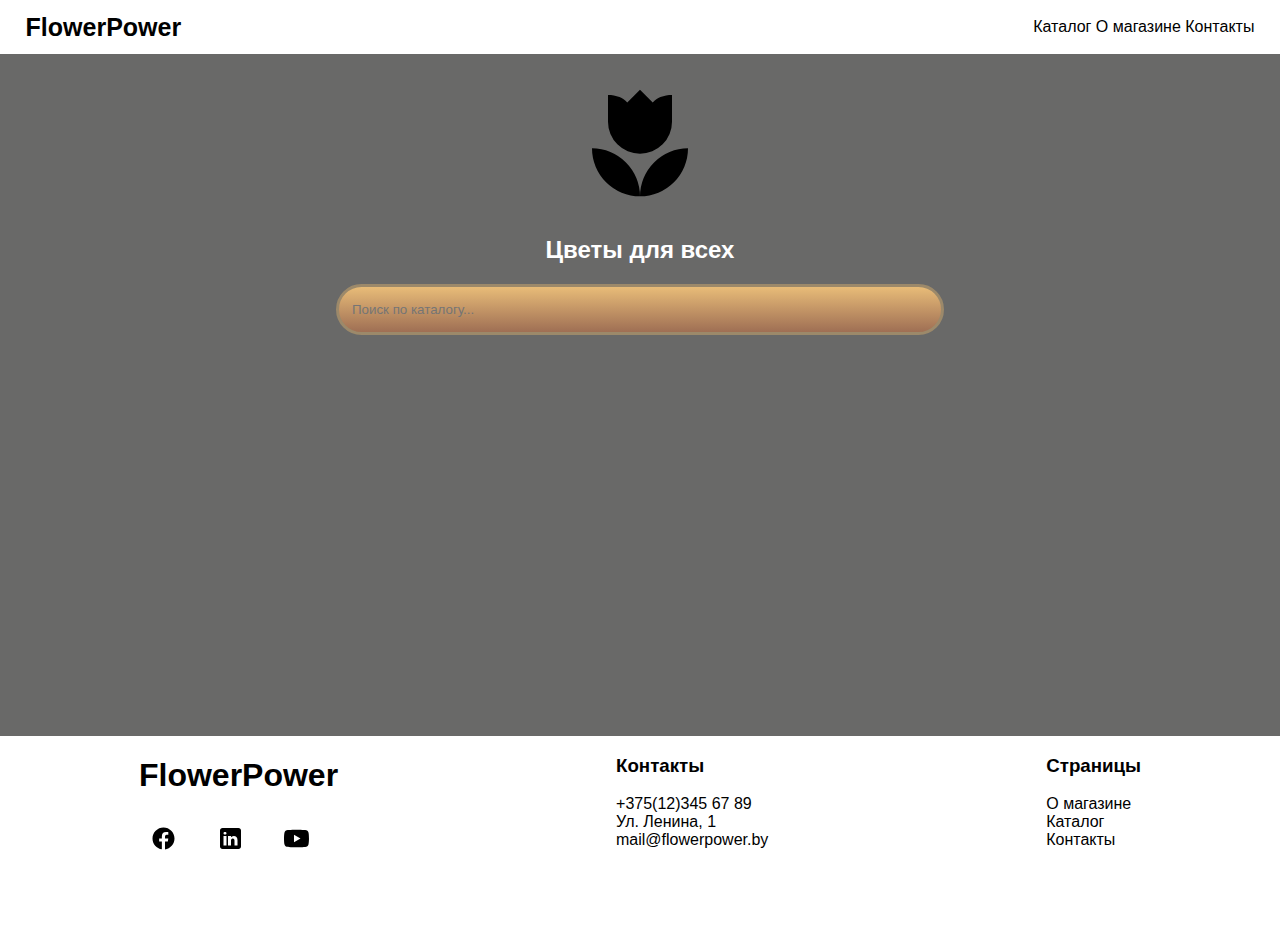
<file: index.html>
<!DOCTYPE html>
<html lang="en">
<head>
    <meta charset="UTF-8">
    <meta name="viewport" content="width=device-width, initial-scale=1.0">
    <title>FlowerPower</title>
    <link rel="icon" href="img/flower.svg" type="image/x-icon">
    <link rel="stylesheet" href="css/style.css">
    <link rel="stylesheet" href="css/catalogue.css">
    <link rel="stylesheet" href="css/index.css">
    <link rel="stylesheet" href="css/mobile.css" media="screen and (max-width:420px)">
</head>
<body>
    <header>
        <a href="index.html">
            <h1>FlowerPower</h1>
        </a>
        <nav>
            <a href="catalogue.html">Каталог</a>
            <a href="about.html">О магазине</a>
            <a href="contacts.html">Контакты</a>
        </nav>
        <div class="navbar">
            <div class="container nav-container">
                <input class="checkbox" type="checkbox">
                <div class="hamburger-lines">
                  <span class="line line1"></span>
                  <span class="line line2"></span>
                  <span class="line line3"></span>
                </div>  
              <ul class="menu-items">
                <li><a href="catalogue.html">Каталог</a></li>
                <li><a href="about.html">О магазине</a></li>
                <li><a href="contacts.html">Контакты</a></li>
              </ul>
            </div>
        </div>
    </header>
    <main>
        <figure><img src="img/flower.svg" class="logo" alt="logo"></figure>
        <h2>Цветы для всех</h2>
        <input type="text" placeholder="Поиск по каталогу..." id="search" >
        <div id="grid">
        </div>
        <template id="bouquet-template">
            <a>
                <img image>
                <p desc></p>
                <p price></p>
            </a>
        </template>
    </main>
    <footer>
        <div>
            <h1>FlowerPower</h1>
            <div class="socials">
                <figure><img src="img/facebook.svg" alt="fb"></figure>
                <figure><img src="img/linkedin.svg" alt="in"></figure>
                <figure><img src="img/youtube.svg" alt="yt"></figure>
            </div>
        </div>
        <div class="VerticalList">
            <h3>Контакты</h3>
            <p>+375(12)345 67 89</p>
            <p>Ул. Ленина, 1</p>
            <p>mail@flowerpower.by</p>
        </div>
        <div class="VerticalList">
            <h3>Страницы</h3>
            <a href="about.html">О магазине</a>
            <a href="catalogue.html">Каталог</a>
            <a href="contacts.html">Контакты</a>
        </div>
    </footer>
    <script src="js/search.js"></script>
</body>
</html>
</file>
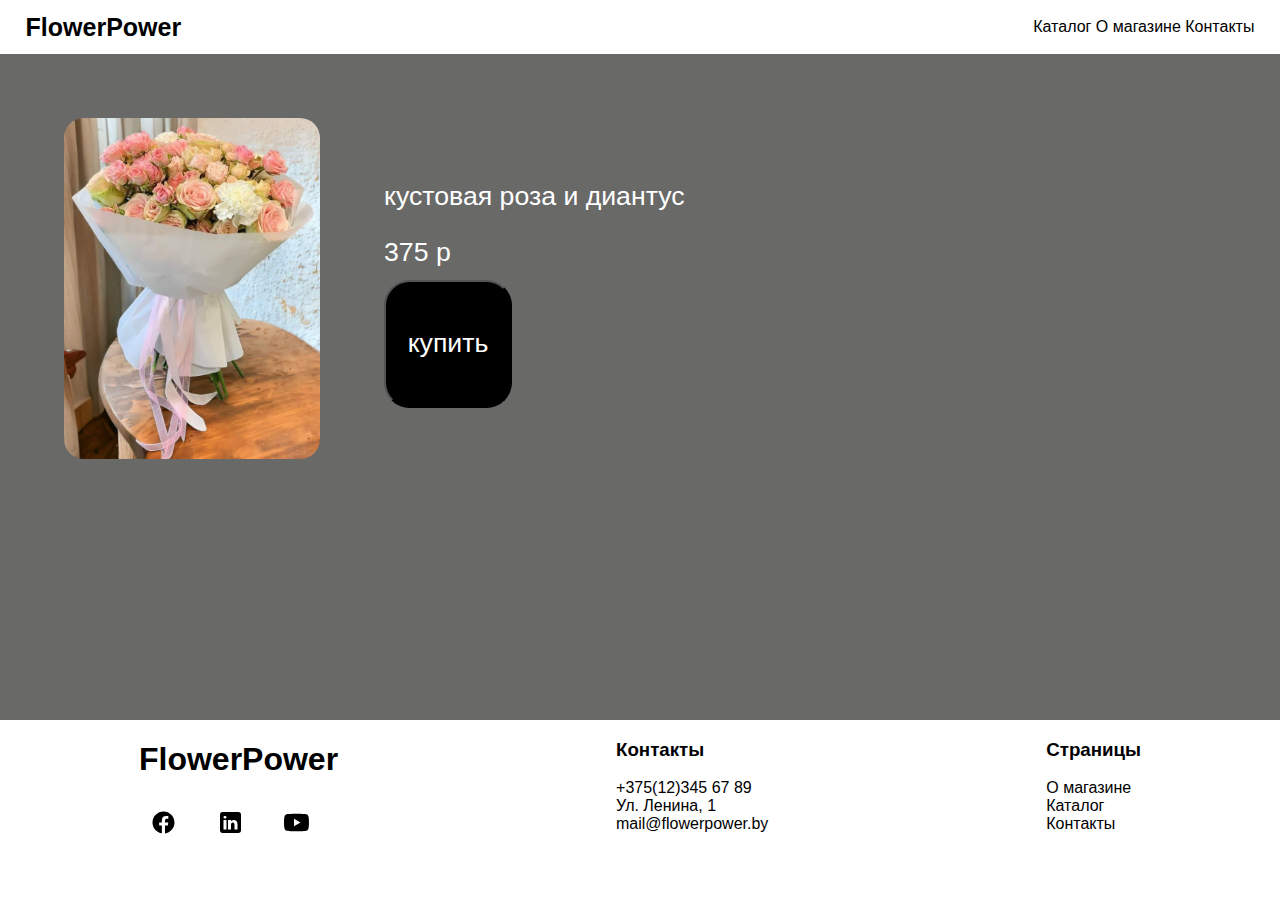
<file: 1.html>
<!DOCTYPE html>
<html lang="en">
<head>
    <meta charset="UTF-8">
    <meta name="viewport" content="width=device-width, initial-scale=1.0">
    <title>FlowerPower</title>
    <link rel="icon" href="img/flower.svg" type="image/x-icon">
    <link rel="stylesheet" href="css/style.css">
    <link rel="stylesheet" href="css/mobile.css" media="screen and (max-width:420px)">
</head>
<body>
    <header>
        <a href="index.html">
            <h1>FlowerPower</h1>
        </a>
        <nav>
            <a href="catalogue.html">Каталог</a>
            <a href="about.html">О магазине</a>
            <a href="contacts.html">Контакты</a>
        </nav>
        <div class="navbar">
            <div class="container nav-container">
                <input class="checkbox" type="checkbox">
                <div class="hamburger-lines">
                  <span class="line line1"></span>
                  <span class="line line2"></span>
                  <span class="line line3"></span>
                </div>  
              <ul class="menu-items">
                <li><a href="catalogue.html">Каталог</a></li>
                <li><a href="about.html">О магазине</a></li>
                <li><a href="contacts.html">Контакты</a></li>
              </ul>
            </div>
        </div>
    </header>
    <main>
        <div class="about">
            <img src="img/photo_5314432076843442161_y.jpg" alt="">
        <div class="about_text">
            <p>кустовая роза и диантус</p>
            <p>375 р</p>
            <input type="button" value="купить">
        </div>
    </div>
    </main>
    <footer>
        <div>
            <h1>FlowerPower</h1>
            <div class="socials">
                <figure><img src="img/facebook.svg" alt="fb"></figure>
                <figure><img src="img/linkedin.svg" alt="in"></figure>
                <figure><img src="img/youtube.svg" alt="yt"></figure>
            </div>
        </div>
        <div class="VerticalList">
            <h3>Контакты</h3>
            <p>+375(12)345 67 89</p>
            <p>Ул. Ленина, 1</p>
            <p>mail@flowerpower.by</p>
        </div>
        <div class="VerticalList">
            <h3>Страницы</h3>
            <a href="about.html">О магазине</a>
            <a href="catalogue.html">Каталог</a>
            <a href="contacts.html">Контакты</a>
        </div>
    </footer>
</body>
</html>
</file>
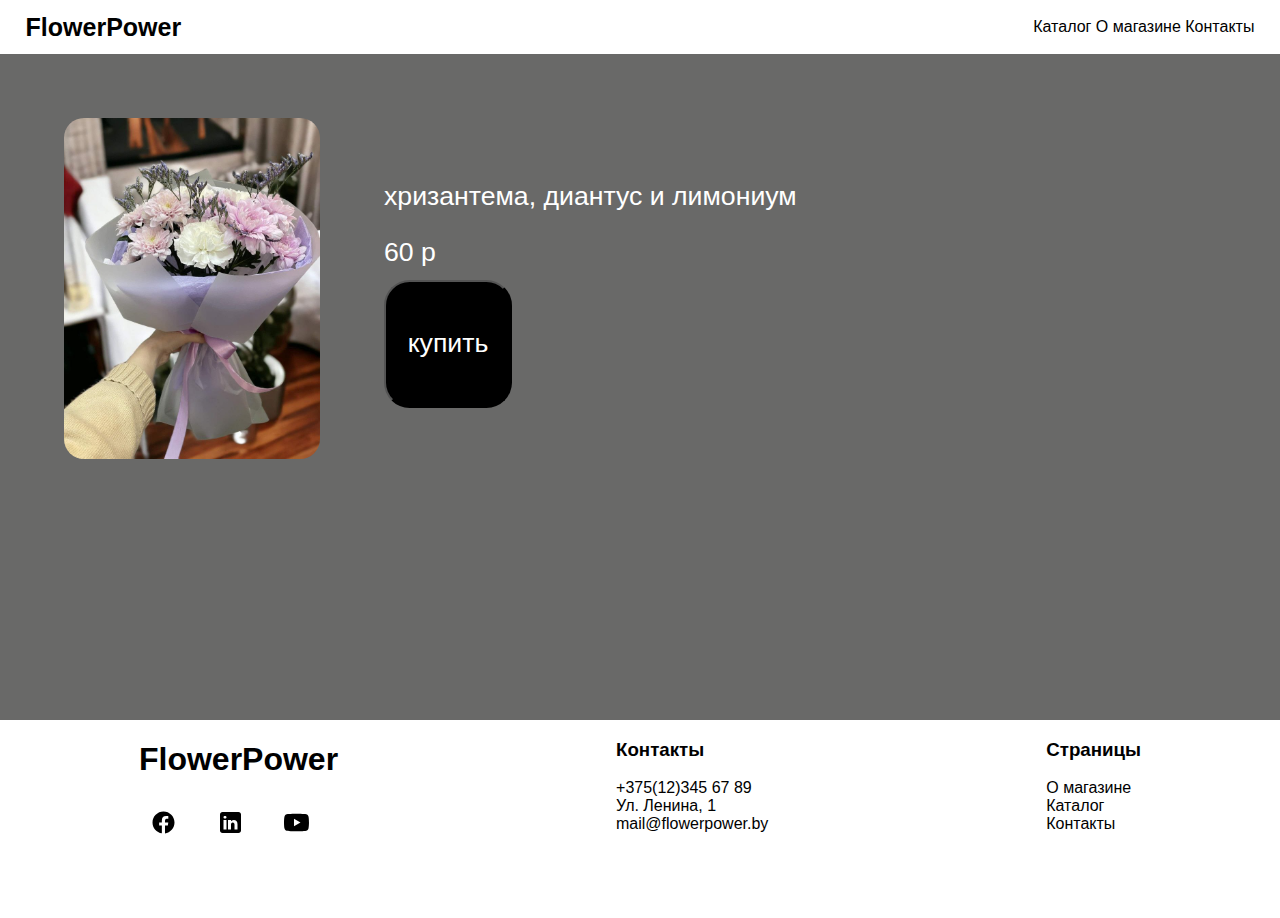
<file: 2.html>
<!DOCTYPE html>
<html lang="en">
<head>
    <meta charset="UTF-8">
    <meta name="viewport" content="width=device-width, initial-scale=1.0">
    <title>FlowerPower</title>
    <link rel="icon" href="img/flower.svg" type="image/x-icon">
    <link rel="stylesheet" href="css/style.css">
    <link rel="stylesheet" href="css/mobile.css" media="screen and (max-width:420px)">
</head>
<body>
    <header>
        <a href="index.html">
            <h1>FlowerPower</h1>
        </a>
        <nav>
            <a href="catalogue.html">Каталог</a>
            <a href="about.html">О магазине</a>
            <a href="contacts.html">Контакты</a>
        </nav>
        <div class="navbar">
            <div class="container nav-container">
                <input class="checkbox" type="checkbox">
                <div class="hamburger-lines">
                  <span class="line line1"></span>
                  <span class="line line2"></span>
                  <span class="line line3"></span>
                </div>  
              <ul class="menu-items">
                <li><a href="catalogue.html">Каталог</a></li>
                <li><a href="about.html">О магазине</a></li>
                <li><a href="contacts.html">Контакты</a></li>
              </ul>
            </div>
        </div>
    </header>
    <main>
        <div class="about">
            <img src="img/photo_5314432076843442166_y.jpg" alt="">
        <div class="about_text">
            <p>хризантема, диантус и лимониум</p>
            <p>60 р</p>
            <input type="button" value="купить">
        </div>
    </div>
    </main>
    <footer>
        <div>
            <h1>FlowerPower</h1>
            <div class="socials">
                <figure><img src="img/facebook.svg" alt="fb"></figure>
                <figure><img src="img/linkedin.svg" alt="in"></figure>
                <figure><img src="img/youtube.svg" alt="yt"></figure>
            </div>
        </div>
        <div class="VerticalList">
            <h3>Контакты</h3>
            <p>+375(12)345 67 89</p>
            <p>Ул. Ленина, 1</p>
            <p>mail@flowerpower.by</p>
        </div>
        <div class="VerticalList">
            <h3>Страницы</h3>
            <a href="about.html">О магазине</a>
            <a href="catalogue.html">Каталог</a>
            <a href="contacts.html">Контакты</a>
        </div>
    </footer>
</body>
</html>
</file>
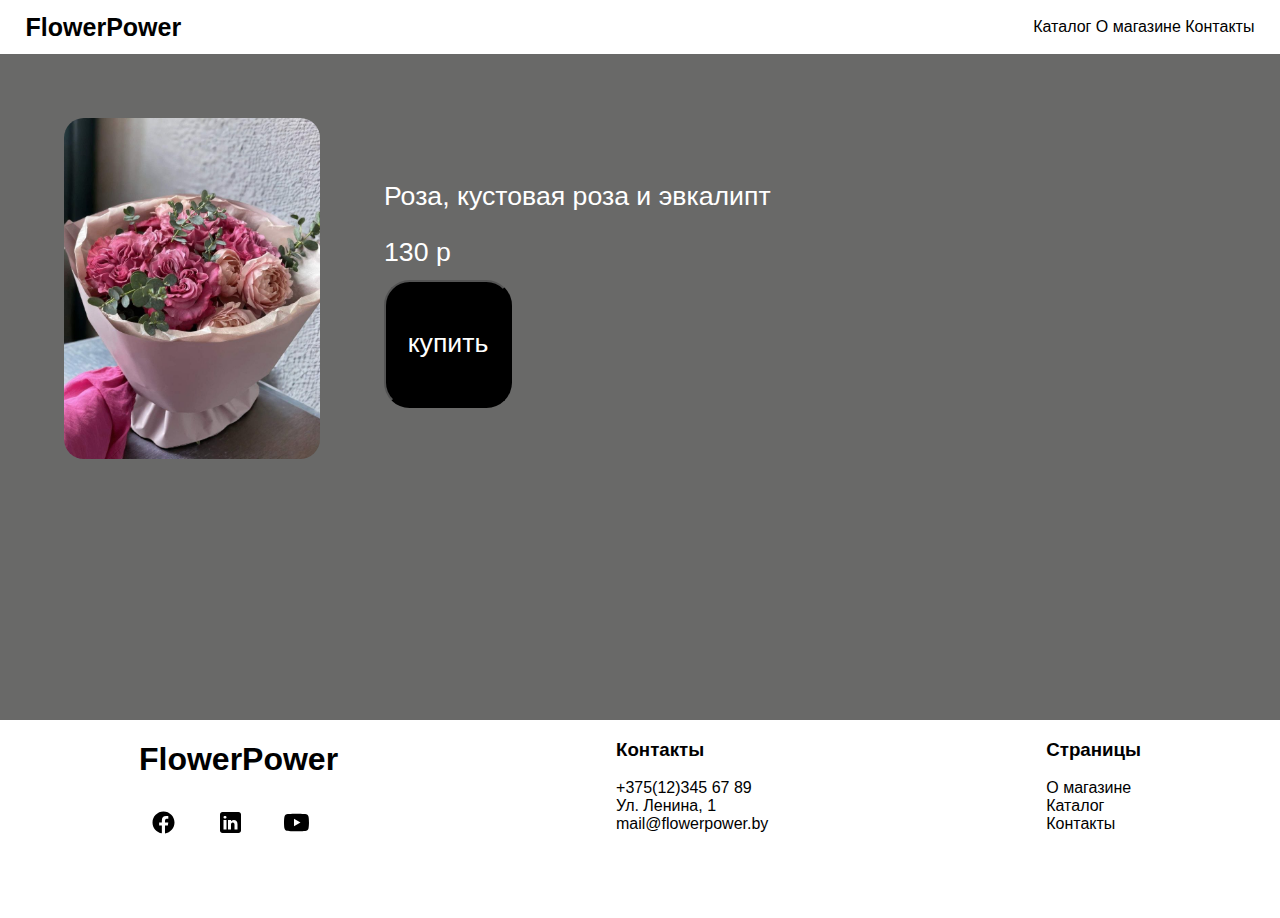
<file: 3.html>
<!DOCTYPE html>
<html lang="en">
<head>
    <meta charset="UTF-8">
    <meta name="viewport" content="width=device-width, initial-scale=1.0">
    <title>FlowerPower</title>
    <link rel="icon" href="img/flower.svg" type="image/x-icon">
    <link rel="stylesheet" href="css/style.css">
    <link rel="stylesheet" href="css/mobile.css" media="screen and (max-width:420px)">
</head>
<body>
    <header>
        <a href="index.html">
            <h1>FlowerPower</h1>
        </a>
        <nav>
            <a href="catalogue.html">Каталог</a>
            <a href="about.html">О магазине</a>
            <a href="contacts.html">Контакты</a>
        </nav>
        <div class="navbar">
            <div class="container nav-container">
                <input class="checkbox" type="checkbox">
                <div class="hamburger-lines">
                  <span class="line line1"></span>
                  <span class="line line2"></span>
                  <span class="line line3"></span>
                </div>  
              <ul class="menu-items">
                <li><a href="catalogue.html">Каталог</a></li>
                <li><a href="about.html">О магазине</a></li>
                <li><a href="contacts.html">Контакты</a></li>
              </ul>
            </div>
        </div>
    </header>
    <main>
        <div class="about">
            <img src="img/photo_5314432076843442167_y.jpg" alt="">
        <div class="about_text">
            <p>Роза, кустовая роза и эвкалипт</p>
            <p>130 р</p>
            <input type="button" value="купить">
        </div>
    </div>
    </main>
    <footer>
        <div>
            <h1>FlowerPower</h1>
            <div class="socials">
                <figure><img src="img/facebook.svg" alt="fb"></figure>
                <figure><img src="img/linkedin.svg" alt="in"></figure>
                <figure><img src="img/youtube.svg" alt="yt"></figure>
            </div>
        </div>
        <div class="VerticalList">
            <h3>Контакты</h3>
            <p>+375(12)345 67 89</p>
            <p>Ул. Ленина, 1</p>
            <p>mail@flowerpower.by</p>
        </div>
        <div class="VerticalList">
            <h3>Страницы</h3>
            <a href="about.html">О магазине</a>
            <a href="catalogue.html">Каталог</a>
            <a href="contacts.html">Контакты</a>
        </div>
    </footer>
</body>
</html>
</file>
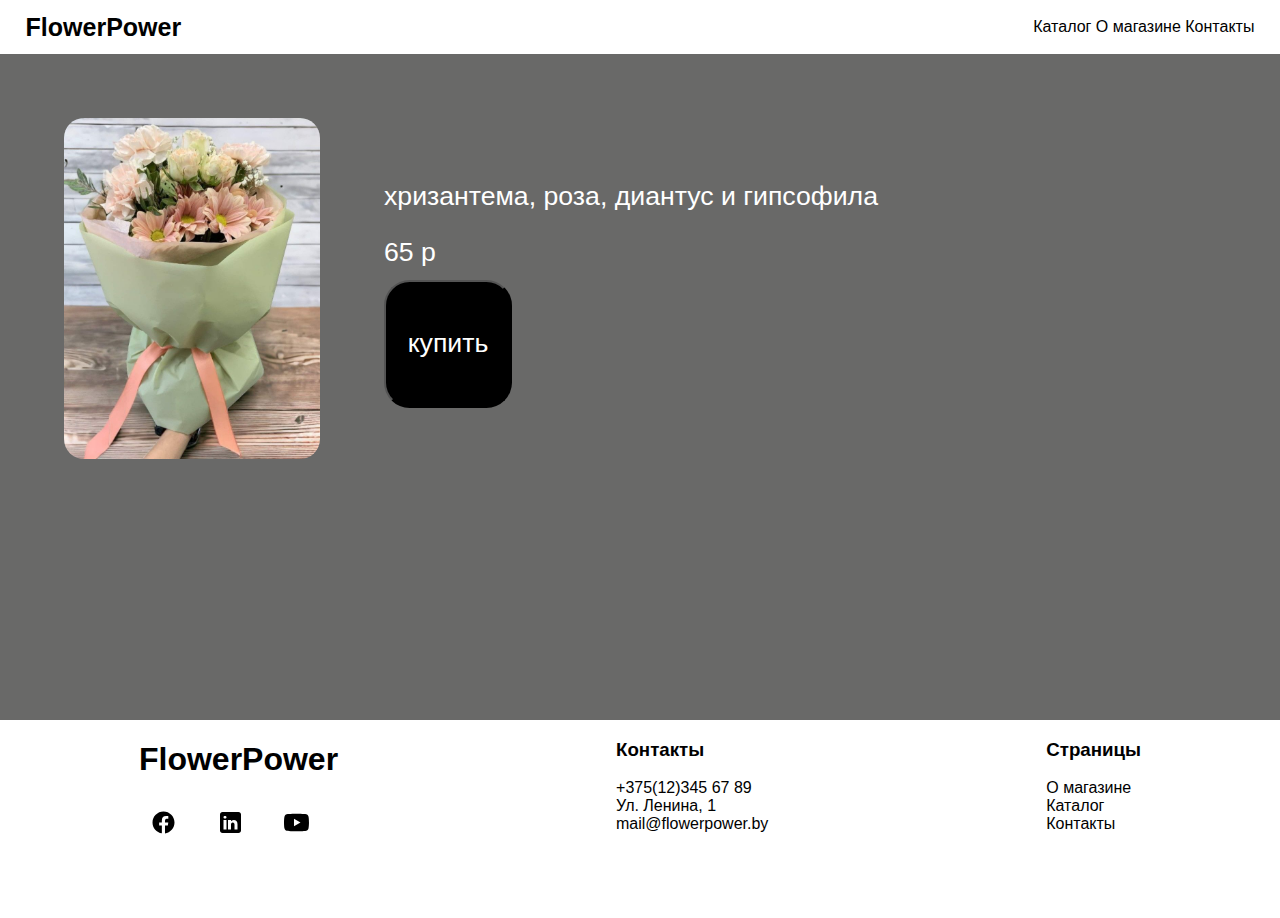
<file: 4.html>
<!DOCTYPE html>
<html lang="en">
<head>
    <meta charset="UTF-8">
    <meta name="viewport" content="width=device-width, initial-scale=1.0">
    <title>FlowerPower</title>
    <link rel="icon" href="img/flower.svg" type="image/x-icon">
    <link rel="stylesheet" href="css/style.css">
    <link rel="stylesheet" href="css/mobile.css" media="screen and (max-width:420px)">
</head>
<body>
    <header>
        <a href="index.html">
            <h1>FlowerPower</h1>
        </a>
        <nav>
            <a href="catalogue.html">Каталог</a>
            <a href="about.html">О магазине</a>
            <a href="contacts.html">Контакты</a>
        </nav>
        <div class="navbar">
            <div class="container nav-container">
                <input class="checkbox" type="checkbox">
                <div class="hamburger-lines">
                  <span class="line line1"></span>
                  <span class="line line2"></span>
                  <span class="line line3"></span>
                </div>  
              <ul class="menu-items">
                <li><a href="catalogue.html">Каталог</a></li>
                <li><a href="about.html">О магазине</a></li>
                <li><a href="contacts.html">Контакты</a></li>
              </ul>
            </div>
        </div>
    </header>
    <main>
        <div class="about">
            <img src="img/photo_5314432076843442169_y.jpg" alt="">
        <div class="about_text">
            <p>хризантема, роза, диантус и гипсофила</p>
            <p>65 р</p>
            <input type="button" value="купить">
        </div>
    </div>
    </main>
    <footer>
        <div>
            <h1>FlowerPower</h1>
            <div class="socials">
                <figure><img src="img/facebook.svg" alt="fb"></figure>
                <figure><img src="img/linkedin.svg" alt="in"></figure>
                <figure><img src="img/youtube.svg" alt="yt"></figure>
            </div>
        </div>
        <div class="VerticalList">
            <h3>Контакты</h3>
            <p>+375(12)345 67 89</p>
            <p>Ул. Ленина, 1</p>
            <p>mail@flowerpower.by</p>
        </div>
        <div class="VerticalList">
            <h3>Страницы</h3>
            <a href="about.html">О магазине</a>
            <a href="catalogue.html">Каталог</a>
            <a href="contacts.html">Контакты</a>
        </div>
    </footer>
</body>
</html>
</file>
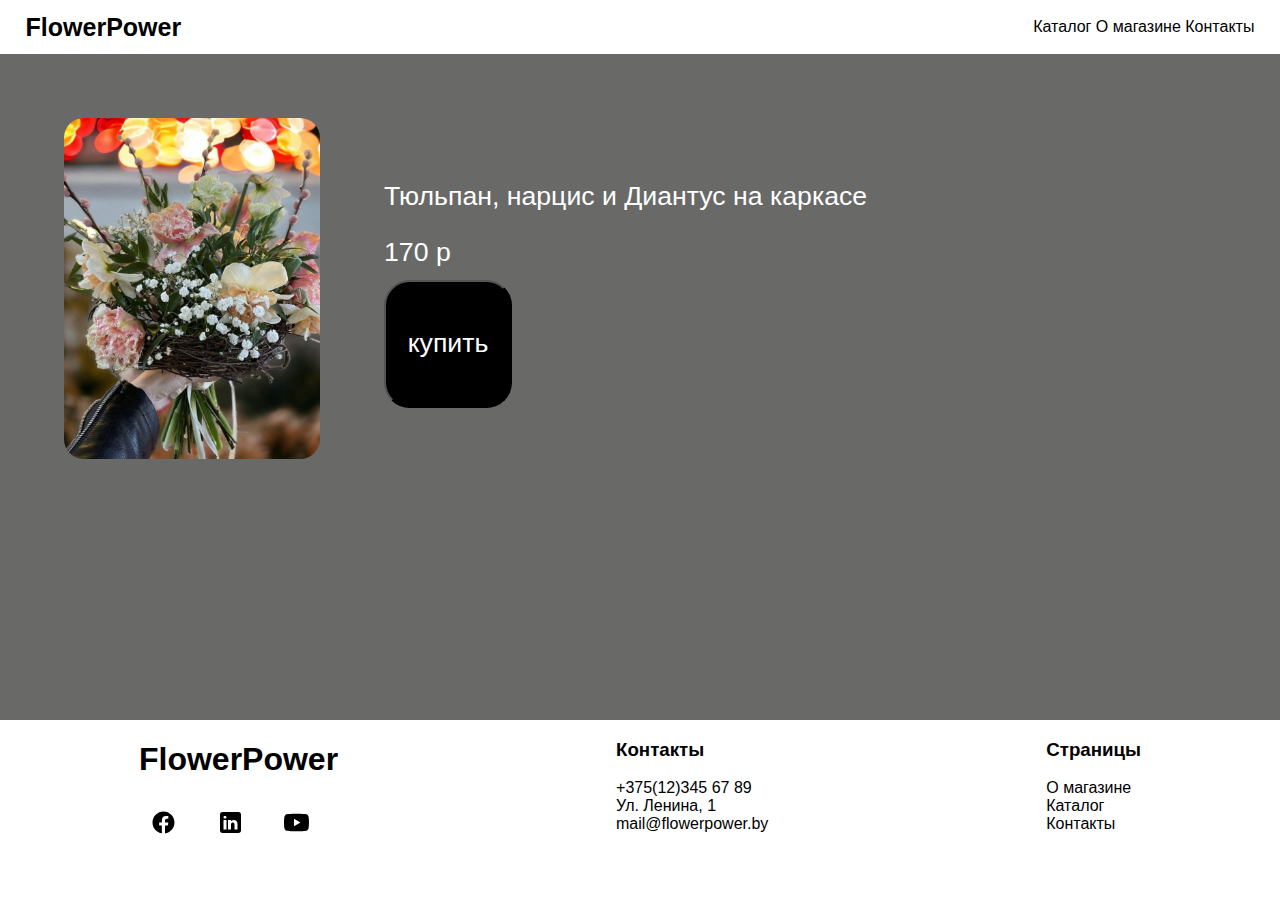
<file: 5.html>
<!DOCTYPE html>
<html lang="en">
<head>
    <meta charset="UTF-8">
    <meta name="viewport" content="width=device-width, initial-scale=1.0">
    <title>FlowerPower</title>
    <link rel="icon" href="img/flower.svg" type="image/x-icon">
    <link rel="stylesheet" href="css/style.css">
    <link rel="stylesheet" href="css/mobile.css" media="screen and (max-width:420px)">
</head>
<body>
    <header>
        <a href="index.html">
            <h1>FlowerPower</h1>
        </a>
        <nav>
            <a href="catalogue.html">Каталог</a>
            <a href="about.html">О магазине</a>
            <a href="contacts.html">Контакты</a>
        </nav>
        <div class="navbar">
            <div class="container nav-container">
                <input class="checkbox" type="checkbox">
                <div class="hamburger-lines">
                  <span class="line line1"></span>
                  <span class="line line2"></span>
                  <span class="line line3"></span>
                </div>  
              <ul class="menu-items">
                <li><a href="catalogue.html">Каталог</a></li>
                <li><a href="about.html">О магазине</a></li>
                <li><a href="contacts.html">Контакты</a></li>
              </ul>
            </div>
        </div>
    </header>
    <main>
        <div class="about">
            <img src="img/photo_5314432076843442172_y.jpg" alt="">
        <div class="about_text">
            <p>Тюльпан, нарцис и Диантус на каркасе</p>
            <p>170 р</p>
            <input type="button" value="купить">
        </div>
    </div>
    </main>
    <footer>
        <div>
            <h1>FlowerPower</h1>
            <div class="socials">
                <figure><img src="img/facebook.svg" alt="fb"></figure>
                <figure><img src="img/linkedin.svg" alt="in"></figure>
                <figure><img src="img/youtube.svg" alt="yt"></figure>
            </div>
        </div>
        <div class="VerticalList">
            <h3>Контакты</h3>
            <p>+375(12)345 67 89</p>
            <p>Ул. Ленина, 1</p>
            <p>mail@flowerpower.by</p>
        </div>
        <div class="VerticalList">
            <h3>Страницы</h3>
            <a href="about.html">О магазине</a>
            <a href="catalogue.html">Каталог</a>
            <a href="contacts.html">Контакты</a>
        </div>
    </footer>
</body>
</html>
</file>
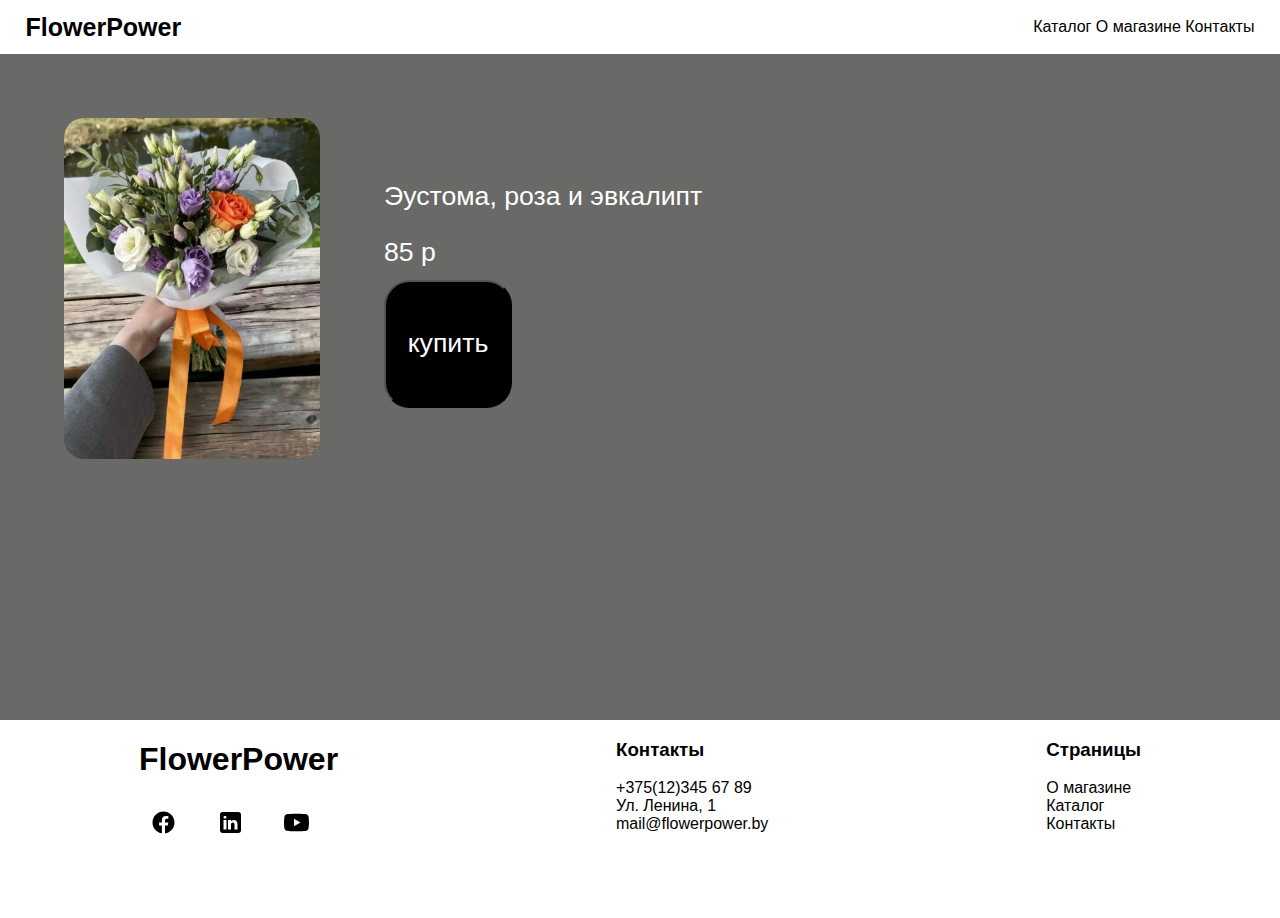
<file: 6.html>
<!DOCTYPE html>
<html lang="en">
<head>
    <meta charset="UTF-8">
    <meta name="viewport" content="width=device-width, initial-scale=1.0">
    <title>FlowerPower</title>
    <link rel="icon" href="img/flower.svg" type="image/x-icon">
    <link rel="stylesheet" href="css/style.css">
    <link rel="stylesheet" href="css/mobile.css" media="screen and (max-width:420px)">
</head>
<body>
    <header>
        <a href="index.html">
            <h1>FlowerPower</h1>
        </a>
        <nav>
            <a href="catalogue.html">Каталог</a>
            <a href="about.html">О магазине</a>
            <a href="contacts.html">Контакты</a>
        </nav>
        <div class="navbar">
            <div class="container nav-container">
                <input class="checkbox" type="checkbox">
                <div class="hamburger-lines">
                  <span class="line line1"></span>
                  <span class="line line2"></span>
                  <span class="line line3"></span>
                </div>  
              <ul class="menu-items">
                <li><a href="catalogue.html">Каталог</a></li>
                <li><a href="about.html">О магазине</a></li>
                <li><a href="contacts.html">Контакты</a></li>
              </ul>
            </div>
        </div>
    </header>
    <main>
        <div class="about">
            <img src="img/photo_5314432076843442173_y.jpg" alt="">
        <div class="about_text">
            <p>Эустома, роза и эвкалипт</p>
            <p>85 р</p>
            <input type="button" value="купить">
        </div>
    </div>
    </main>
    <footer>
        <div>
            <h1>FlowerPower</h1>
            <div class="socials">
                <figure><img src="img/facebook.svg" alt="fb"></figure>
                <figure><img src="img/linkedin.svg" alt="in"></figure>
                <figure><img src="img/youtube.svg" alt="yt"></figure>
            </div>
        </div>
        <div class="VerticalList">
            <h3>Контакты</h3>
            <p>+375(12)345 67 89</p>
            <p>Ул. Ленина, 1</p>
            <p>mail@flowerpower.by</p>
        </div>
        <div class="VerticalList">
            <h3>Страницы</h3>
            <a href="about.html">О магазине</a>
            <a href="catalogue.html">Каталог</a>
            <a href="contacts.html">Контакты</a>
        </div>
    </footer>
</body>
</html>
</file>
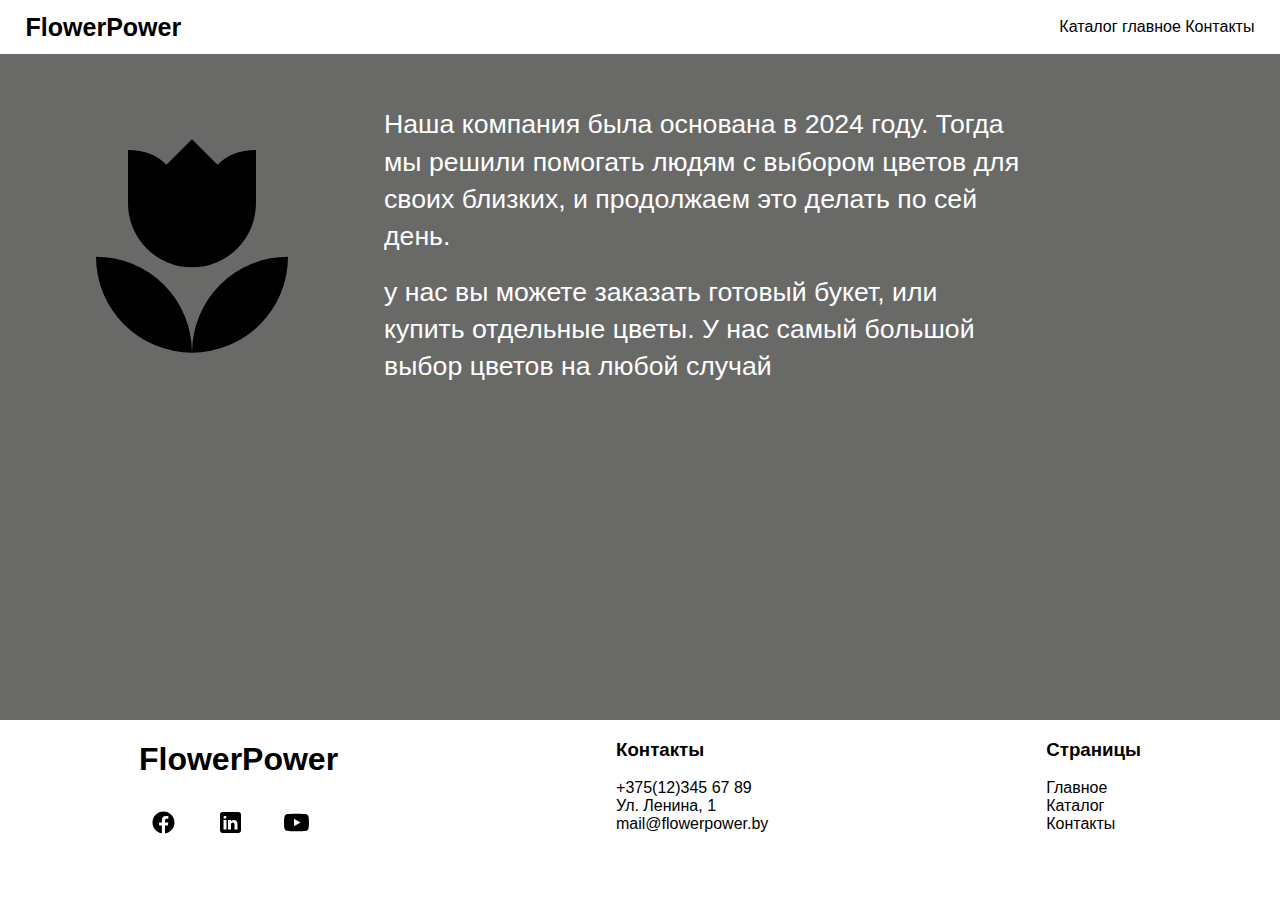
<file: about.html>
<!DOCTYPE html>
<html lang="en">
<head>
    <meta charset="UTF-8">
    <meta name="viewport" content="width=device-width, initial-scale=1.0">
    <title>FlowerPower</title>
    <link rel="icon" href="img/flower.svg" type="image/x-icon">
    <link rel="stylesheet" href="css/style.css">
    <link rel="stylesheet" href="css/mobile.css" media="screen and (max-width:420px)">
</head>
<body>
    <header>
        <a href="index.html">
            <h1>FlowerPower</h1>
        </a>
        <nav>
            <a href="catalogue.html">Каталог</a>
            <a href="index.html">главное</a>
            <a href="contacts.html">Контакты</a>
        </nav>
        <div class="navbar">
            <div class="container nav-container">
                <input class="checkbox" type="checkbox">
                <div class="hamburger-lines">
                  <span class="line line1"></span>
                  <span class="line line2"></span>
                  <span class="line line3"></span>
                </div>  
              <ul class="menu-items">
                <li><a href="catalogue.html">Каталог</a></li>
                <li><a href="index.html">Главное</a></li>
                <li><a href="contacts.html">Контакты</a></li>
              </ul>
            </div>
        </div>
    </header>
    <main>
        <div class="about">
        <img src="img/flower.svg">
        <div class="about_text">
        
            <p>Наша компания была основана в 2024 году. Тогда мы решили помогать людям с выбором цветов для своих близких, и продолжаем это делать по сей день.</p>
            <p>у нас вы можете заказать готовый букет, или купить отдельные цветы. У нас самый большой выбор цветов на любой случай</p>
        </div>
        </div>
    </main>
    <footer>
        <div>
            <h1>FlowerPower</h1>
            <div class="socials">
                <figure><img src="img/facebook.svg" alt="fb"></figure>
                <figure><img src="img/linkedin.svg" alt="in"></figure>
                <figure><img src="img/youtube.svg" alt="yt"></figure>
            </div>
        </div>
        <div class="VerticalList">
            <h3>Контакты</h3>
            <p>+375(12)345 67 89</p>
            <p>Ул. Ленина, 1</p>
            <p>mail@flowerpower.by</p>
        </div>
        <div class="VerticalList">
            <h3>Страницы</h3>
            <a href="index.html">Главное</a>
            <a href="catalogue.html">Каталог</a>
            <a href="contacts.html">Контакты</a>
        </div>
    </footer>
</body>
</html>
</file>
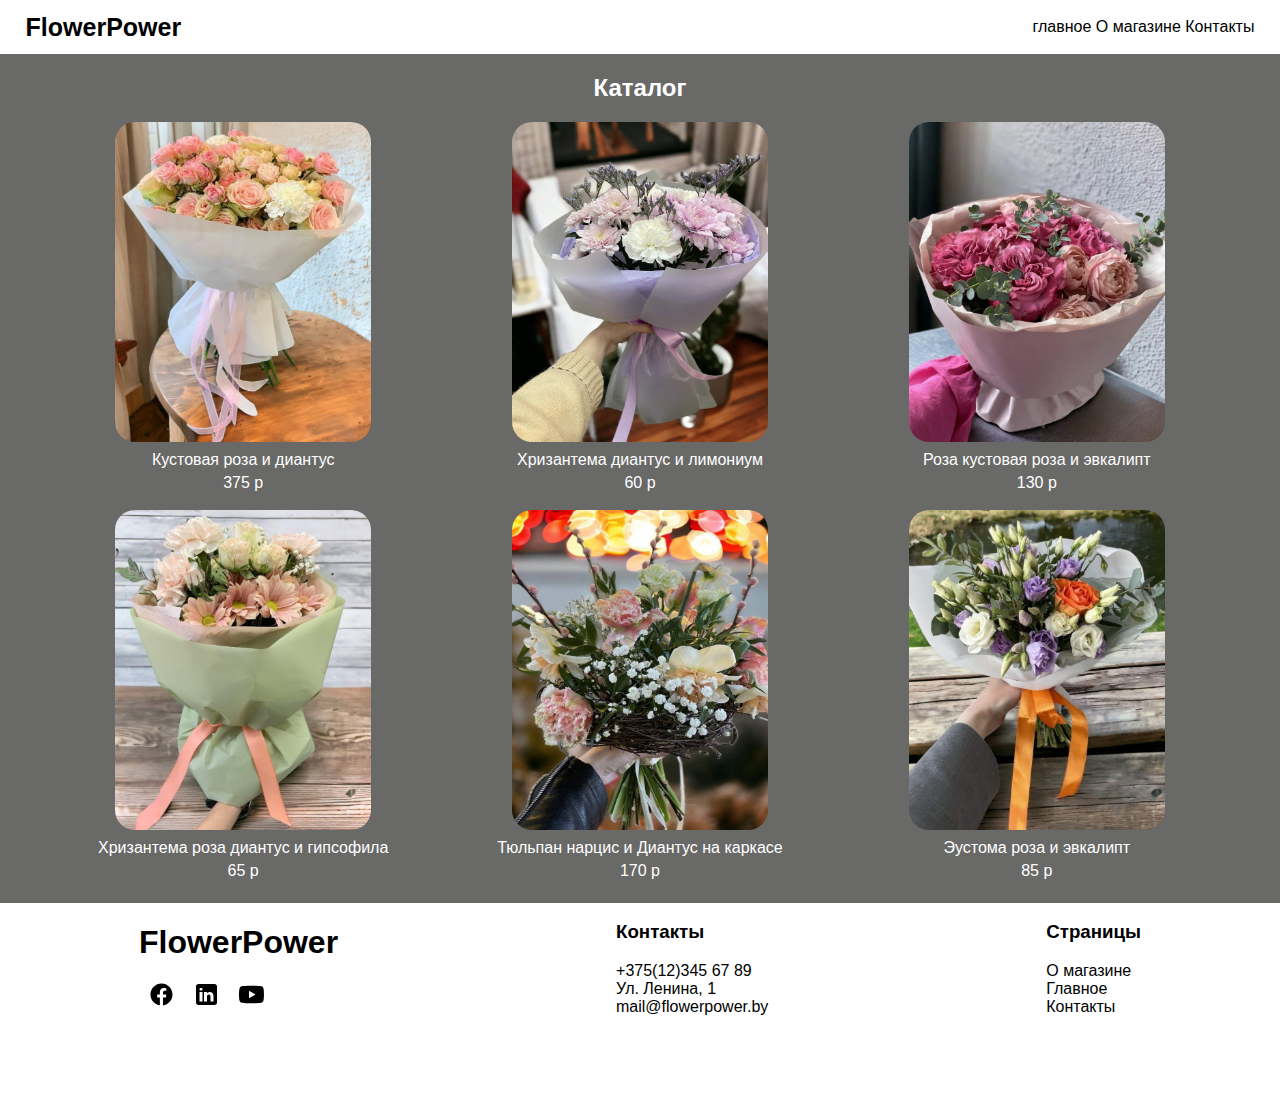
<file: catalogue.html>
<!DOCTYPE html>
<html lang="en">
<head>
    <meta charset="UTF-8">
    <meta name="viewport" content="width=device-width, initial-scale=1.0">
    <title>FlowerPower</title>
    <link rel="icon" href="img/flower.svg" type="image/x-icon">
    <link rel="stylesheet" href="css/style.css">
    <link rel="stylesheet" href="css/catalogue.css">
    <link rel="stylesheet" href="css/mobile.css" media="screen and (max-width:420px)">
</head>
<body>
    <header>
        <a href="index.html">
            <h1>FlowerPower</h1>
        </a>
        <nav>
            <a href="index.html">главное</a>
            <a href="about.html">О магазине</a>
            <a href="contacts.html">Контакты</a>
        </nav>
        <div class="navbar">
            <div class="container nav-container">
                <input class="checkbox" type="checkbox">
                <div class="hamburger-lines">
                  <span class="line line1"></span>
                  <span class="line line2"></span>
                  <span class="line line3"></span>
                </div>  
              <ul class="menu-items">
                <li><a href="index.html">Главное</a></li>
                <li><a href="about.html">О магазине</a></li>
                <li><a href="contacts.html">Контакты</a></li>
              </ul>
            </div>
        </div>
    </header>
<main>
    <h2>Каталог</h2>
    <div id="grid">
        
    </div>
</main>
<footer>
    <div>
        <h1>FlowerPower</h1>
        <div class="socials">
            <img src="img/facebook.svg" alt="fb">
            <img src="img/linkedin.svg" alt="in">
            <img src="img/youtube.svg" alt="yt"> 
        </div>
    </div>
    <div class="VerticalList">
        <h3>Контакты</h3>
        <p>+375(12)345 67 89</p>
        <p>Ул. Ленина, 1</p>
        <p>mail@flowerpower.by</p>
    </div>
    <div class="VerticalList">
        <h3>Страницы</h3>
        <a href="about.html">О магазине</a>
        <a href="index.html">Главное</a>
        <a href="contacts.html">Контакты</a>
    </div>
</footer>
</body>
<script src="js/catalogue.js"></script>
</html>
</file>
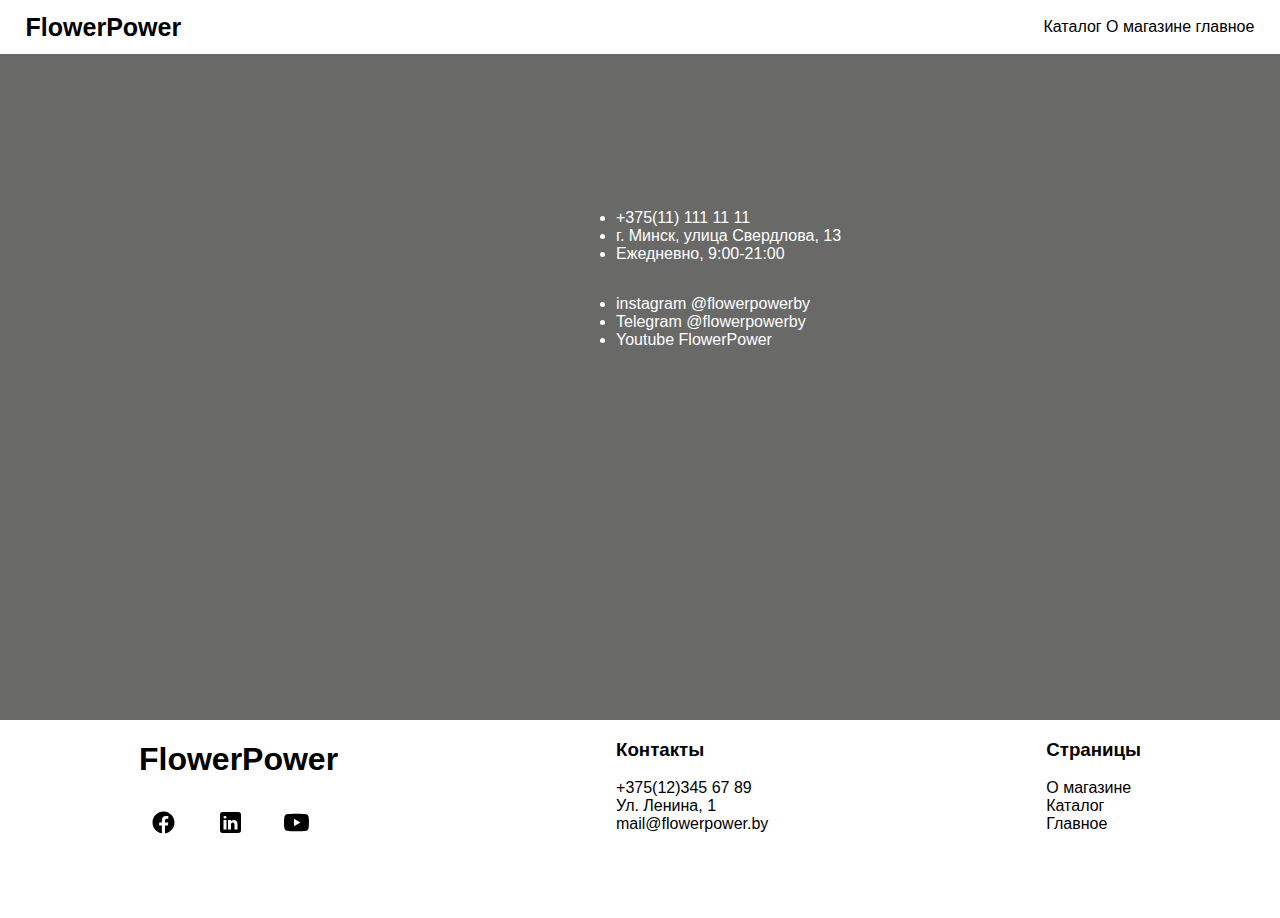
<file: contacts.html>
<!DOCTYPE html>
<html lang="en">
<head>
    <meta charset="UTF-8">
    <meta name="viewport" content="width=device-width, initial-scale=1.0">
    <title>FlowerPower</title>
    <link rel="icon" href="img/flower.svg" type="image/x-icon">
    <link rel="stylesheet" href="css/style.css">
    <link rel="stylesheet" href="css/mobile.css" media="screen and (max-width:420px)">
    <link rel="stylesheet" href="css/contacts.css">
</head>
<body>
    <header>
        <a href="index.html">
            <h1>FlowerPower</h1>
        </a>
        <nav>
            <a href="catalogue.html">Каталог</a>
            <a href="about.html">О магазине</a>
            <a href="index.html">главное</a>
        </nav>
        <div class="navbar">
            <div class="container nav-container">
                <input class="checkbox" type="checkbox">
                <div class="hamburger-lines">
                  <span class="line line1"></span>
                  <span class="line line2"></span>
                  <span class="line line3"></span>
                </div>  
              <ul class="menu-items">
                <li><a href="catalogue.html">Каталог</a></li>
                <li><a href="about.html">О магазине</a></li>
                <li><a href="index.html">Главное</a></li>
              </ul>
            </div>
        </div>
    </header>
    <main>
        <div class="about">
            <iframe src="https://yandex.ru/map-widget/v1/?um=constructor%3Affb37079f75291e10ebdecc8c6bcf629572ebc2729eec5aa7388dfc6ff7b4557&amp;source=constructor" width="500" height="400" frameborder="0"></iframe>
            <div class="about_text">
                <ul>
                    <li>+375(11) 111 11 11</li>
                    <li>г. Минск, улица Свердлова, 13</li>
                    <li>Ежедневно, 9:00-21:00</li>
                </ul>
                <ul>
                    <li>instagram @flowerpowerby</li>
                    <li>Telegram @flowerpowerby</li>
                    <li>Youtube FlowerPower</li>
                </ul>
            </div>
        </div>
    </main>
    <footer>
        <div>
            <h1>FlowerPower</h1>
            <div class="socials">
                <figure><img src="img/facebook.svg" alt="fb"></figure>
                <figure><img src="img/linkedin.svg" alt="in"></figure>
                <figure><img src="img/youtube.svg" alt="yt"></figure>
            </div>
        </div>
        <div class="VerticalList">
            <h3>Контакты</h3>
            <p>+375(12)345 67 89</p>
            <p>Ул. Ленина, 1</p>
            <p>mail@flowerpower.by</p>
        </div>
        <div class="VerticalList">
            <h3>Страницы</h3>
            <a href="about.html">О магазине</a>
            <a href="catalogue.html">Каталог</a>
            <a href="index.html">Главное</a>
        </div>
    </footer>
</body>
</html>
</file>
<file: css/style.css>
body {
  font-family: sans-serif;
  background-color: #696968;
  margin: 0;
  -ms-overflow-style: none;
  width:100%;
  overflow-x:hidden;
}
HTML{
  overflow-x: hidden;
  max-width:100vw;
  scrollbar-width: none;
}

::-webkit-scrollbar {
  display: none;
  width: 0;
}

main {
  position: relative;
  min-height: 72vh;
  padding-bottom: 2vh;
  color: white;
}
main svg {
  width: 22vw;
  height: 22vw;
  display: inline;
  margin: 10vh 5vw;
}
main .about {
  display: flex;
}
main .about img {
  margin: 5vw;
  width: 20vw;
  border-radius: 20px;
}
main .about_text {
  display: flex;
  align-self: center;
  justify-content: center;
  flex-direction: column;
  width: 50vw;
}
main .about_text p {
  text-align: left;
  font-size: 20pt;
  margin: 1vh 0;
  line-height: 28pt;
}
main .about_text input {
  font-size: 20pt;
  align-self: baseline;
  width: 10vw;
  height: 10vw;
  border-radius: 2vw;
  background-color: black;
  color: white;
}

footer {
  position: static;
  bottom: 0;
  display: flex;
  justify-content: space-around;
  height: 22vh;
  width: 100%;
  background-color: #ffffff;
}
footer .VerticalList {
  display: flex;
  flex-flow: column;
  flex-wrap: wrap;
  align-content: space-around;
  height: 100%;
}
footer .VerticalList a, footer .VerticalList p {
  text-align: left;
  display: flex;
  margin: 0;
}
footer .socials{
  display:flex
}
footer .socials figure{
  width:30%;
  margin:10px;
}
footer img {
  margin: 0 5%;
}

header {
  display: flex;
  align-items: center;
  position: sticky;
  width: 100%;
  height: 6vh;
  background-color: #ffffff;
}
header h1 {
  font-family: "Poppins", sans-serif;
  display: inline;
  margin: 2vw 2vw;
  width: 20vw;
  font-size: 25px;
}
header nav {
  display: inline;
  position: absolute;
  margin: 0 2vw;
  right: 0;
}
header .navbar {
  display: none;
}

a {
  color: black;
  text-decoration: none;
}

@media screen and (max-width: 1000px) {
  main input {
    width: 55vw;
    height: 30px;
  }
  .about {
    flex-direction: column;
    text-align: center;
    align-items: center;
  }
  .about img {
    margin: 20px 0;
  }
  .about .about_text {
    text-align: left;
    width: 70vw;
  }
  .about .about_text input {
    width: 25vw;
  }
}/*# sourceMappingURL=style.css.map */
</file>
<file: css/catalogue.css>
h2 {
  color: white;
  text-align: center;
}

main #grid {
  padding: 0 4vw;
  display: grid;
  text-align: center;
  grid-gap: 1vw;
  grid-template-columns: 30vw 30vw 30vw;
}
main #grid p {
  margin: 5px;
  color: white;
}
main #grid img {
  width: 20vw;
  height: 25vw;
  border-radius: 20px;
}

@media screen and (max-width: 1000px) {
  main #grid {
    grid-template-columns: 40vw 40vw;
    padding: 0 5vw;
    grid-gap: 10vw;
  }
  main #grid img {
    width: 40vw;
    height: 50vw;
  }
}
@media screen and (max-width: 420px) {
  main #grid {
    display: block !important;
  }
  main #grid img {
    width: 80vw;
    height: 100vw;
  }
}/*# sourceMappingURL=catalogue.css.map */
</file>
<file: css/index.css>
main {
  text-align: center;
}

input {
  background: linear-gradient(#E8BC78, #C39566, #9F6F54);
  border: 0.3vw solid #9c896a;
  border-radius: 3vw;
  padding: 0 1vw;
  width: 45vw;
  height: 5vh;
  margin-bottom: 25px;
}

.hide {
  display: none;
}

h2 {
  margin-top: 0;
}

.logo {
  width: 10vw !important;
  height: 10vw !important;
  display: inline;
  margin: 1vh 2vw !important;
}/*# sourceMappingURL=index.css.map */
</file>
<file: css/mobile.css>
header nav {
  display: none;
}

.about {
  position: relative;
  z-index: -1;
  flex-direction: column;
  text-align: center;
  align-items: center;
}
.about svg {
  margin: 20px 0;
}
.about .about_text {
  width: 85vw;
}
.about .about_text input {
  align-self: center;
  width: 40vw;
  height: 20vw;
}

main {
  position: relative;
  z-index: -1;
}
main input {
  width: 65vw;
  height: 20px;
  border-radius: 20px;
}

footer {
  flex-direction: column;
  height: auto;
  text-align: center;
  padding-bottom: 10px;
}
socials{
  justify-content: space-around;
}
.navbar {
  display: block !important;
  width: 40vw;
  position: absolute;
  right: 0;
}
.navbar .menu-items {
  margin: 0;
  position: relative;
  display: flex !important; /*display flex*/
  box-shadow: 0 1px 4px rgba(146, 161, 176, 0.25);
  box-shadow: inset 0 0 2000px rgba(255, 255, 255, 0.8);
  padding: 9vh 1vw 0 5vw;
  border-radius: 0 0 0 20px;
  z-index: 1;
  width: 34vw;
  transform: translate(150%);
  transition: transform 0.5s ease-in-out;
  text-align: center;
  flex-direction: column;
}
.navbar .menu-items li {
  width: 34vw;
  margin-bottom: 1.2rem;
  font-size: 1.5rem;
  font-weight: 500;
}

.nav-container {
  display: block;
  height: 6vh;
}
.nav-container li {
  list-style: none;
}
.nav-container a {
  text-decoration: none;
  color: #0e2431;
  font-weight: 500;
  font-size: 1.2rem;
  padding: 0.7rem;
}
.nav-container a:hover {
  font-weight: bolder;
}
.nav-container .checkbox {
  position: absolute;
  display: block;
  height: 32px;
  width: 32px;
  top: 20px;
  right: 20px;
  z-index: 5;
  opacity: 0;
  cursor: pointer;
}
.nav-container .hamburger-lines {
  display: block;
  height: 26px;
  width: 32px;
  position: absolute;
  top: 9px;
  right: 20px;
  z-index: 2;
  display: flex;
  flex-direction: column;
  justify-content: space-between;
}
.nav-container .hamburger-lines .line {
  display: block;
  height: 4px;
  width: 100%;
  border-radius: 10px;
  background: #0e2431;
}
.nav-container .hamburger-lines .line1 {
  transform-origin: 0% 0%;
  transition: transform 0.4s ease-in-out;
}
.nav-container .hamburger-lines .line2 {
  transition: transform 0.2s ease-in-out;
}
.nav-container .hamburger-lines .line3 {
  transform-origin: 0% 100%;
  transition: transform 0.4s ease-in-out;
}
.nav-container input[type=checkbox]:checked ~ .menu-items {
  transform: translateX(0);
}
.nav-container input[type=checkbox]:checked ~ .hamburger-lines .line1 {
  transform: rotate(45deg);
}
.nav-container input[type=checkbox]:checked ~ .hamburger-lines .line2 {
  transform: scaleY(0);
}
.nav-container input[type=checkbox]:checked ~ .hamburger-lines .line3 {
  transform: rotate(-45deg);
}
/*# sourceMappingURL=mobile.css.map */
</file>
<file: css/contacts.css>
iframe {
  width: 35vw;
  height: 40vh;
  display: block;
  margin: 5vh 5vw;
}

@media screen and (max-width: 1000px) {
  main iframe {
    width: 70vw;
  }
}
@media screen and (max-width: 420px) {
  main iframe {
    width: 80vw;
  }
}/*# sourceMappingURL=contacts.css.map */
</file>
